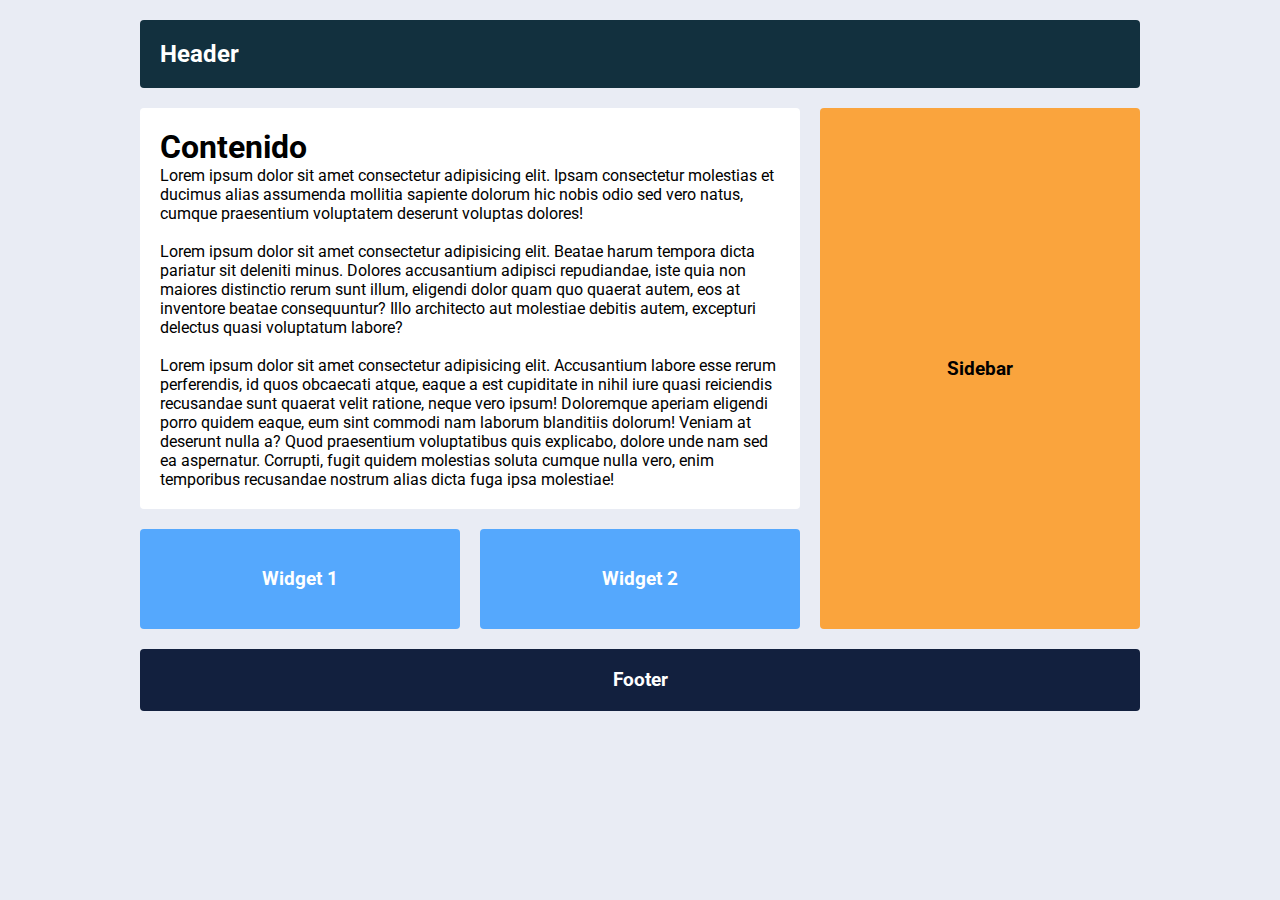
<file: CSS GRID/index.html>
<!DOCTYPE html>
<html lang="es">
  <head>
    <meta charset="UTF-8" />
    <meta content="viewport" content="width=device-width" />
    <meta content="X-UA-Compatible" content="ie=edge" />
    <link
      href="https://fonts.googleapis.com/css?family=Roboto&display=swap"
      rel="stylesheet"
    />
    <link rel="stylesheet" href="style.css" />
    <title>Css Grid</title>
  </head>
  <body>
    <div class="container">
      <header class="header">
        <h2>Header</h2>
      </header>

      <main class="content">
        <h1>Contenido</h1>
        <p>
          Lorem ipsum dolor sit amet consectetur adipisicing elit. Ipsam
          consectetur molestias et ducimus alias assumenda mollitia sapiente
          dolorum hic nobis odio sed vero natus, cumque praesentium voluptatem
          deserunt voluptas dolores! <br />
          <br />
          Lorem ipsum dolor sit amet consectetur adipisicing elit. Beatae harum
          tempora dicta pariatur sit deleniti minus. Dolores accusantium
          adipisci repudiandae, iste quia non maiores distinctio rerum sunt
          illum, eligendi dolor quam quo quaerat autem, eos at inventore beatae
          consequuntur? Illo architecto aut molestiae debitis autem, excepturi
          delectus quasi voluptatum labore? <br />
          <br />
          Lorem ipsum dolor sit amet consectetur adipisicing elit. Accusantium
          labore esse rerum perferendis, id quos obcaecati atque, eaque a est
          cupiditate in nihil iure quasi reiciendis recusandae sunt quaerat
          velit ratione, neque vero ipsum! Doloremque aperiam eligendi porro
          quidem eaque, eum sint commodi nam laborum blanditiis dolorum! Veniam
          at deserunt nulla a? Quod praesentium voluptatibus quis explicabo,
          dolore unde nam sed ea aspernatur. Corrupti, fugit quidem molestias
          soluta cumque nulla vero, enim temporibus recusandae nostrum alias
          dicta fuga ipsa molestiae!
        </p>
      </main>
      <aside class="sidebar">
        <h3>Sidebar</h3>
      </aside>
      <div class="widget-1">
        <h3>Widget 1</h3>
      </div>
      <div class="widget-2">
        <h3>Widget 2</h3>
      </div>
      <footer class="footer">
        <h3>Footer</h3>
      </footer>
    </div>
  </body>
</html>
</file>
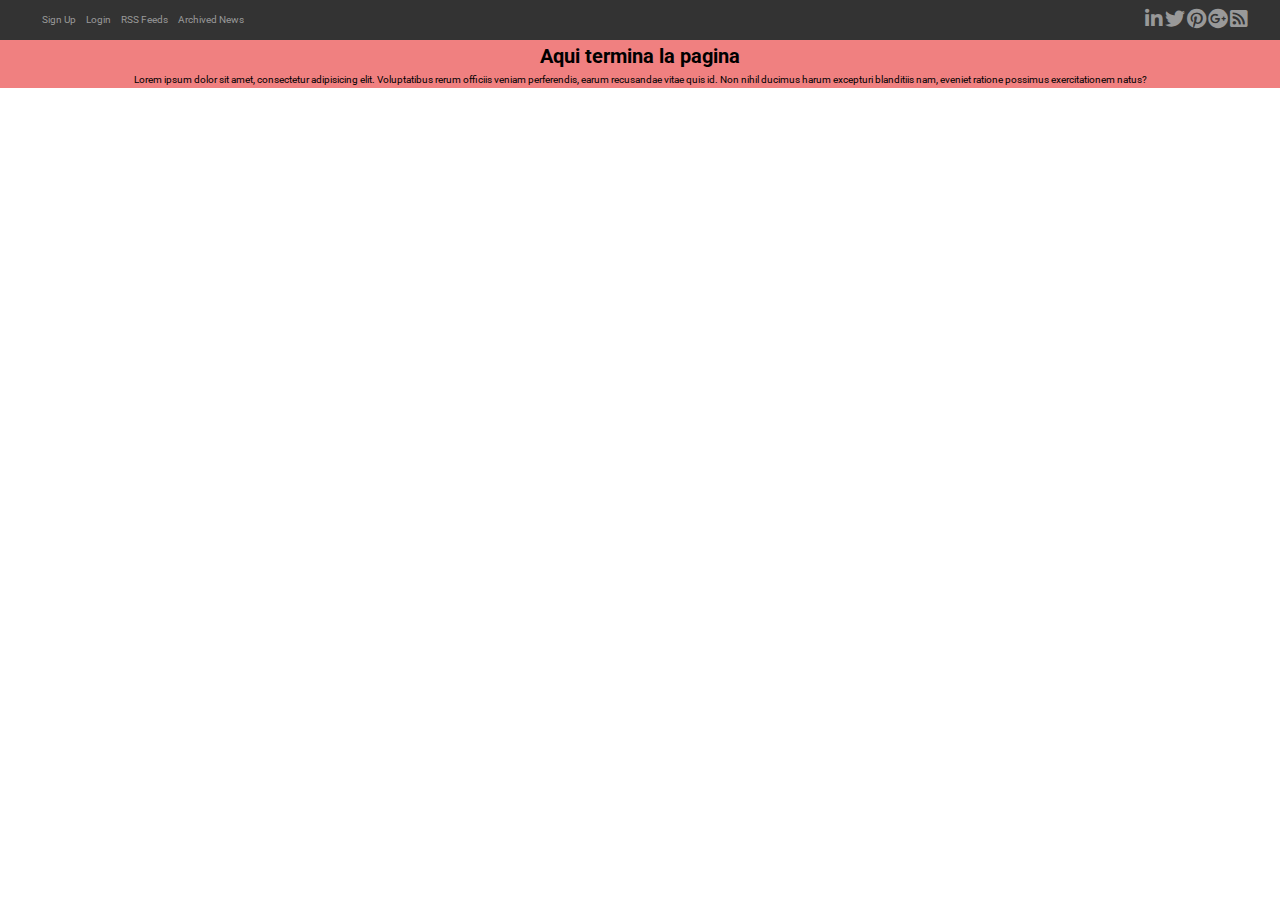
<file: NobodysFool/index.html>
<!DOCTYPE html>
<html lang="en">
  <head>
    <meta charset="UTF-8" />
    <meta name="viewport" content="width=device-width, initial-scale=1.0" />
    <meta http-equiv="X-UA-Compatible" content="ie=edge" />
    <title>NobodysFool</title>
    <link rel="stylesheet" href="style.css" />
    <link
      href="https://fonts.googleapis.com/css?family=Roboto&display=swap"
      rel="stylesheet"
    />
    <link
      rel="stylesheet"
      href="https://cdnjs.cloudflare.com/ajax/libs/font-awesome/5.11.2/css/all.css"
    />
  </head>
  <body>
    <section class="nav01">
      <div class="container">
        <div class="social">
          <div class="links">
            <ul>
              <li><a href="#">Sign Up</a></li>
              <li><a href="#">Login</a></li>
              <li><a href="#">RSS Feeds</a></li>
              <li><a href="#">Archived News</a></li>
            </ul>
          </div>
          <div class="icons">
            <a href="#"><i class="fab fa-linkedin-in fa-2x"></i></a>
            <a href="#"><i class="fab fa-twitter fa-2x"></i></a>
            <a href="#"><i class="fab fa-pinterest fa-2x"></i></a>
            <a href="#"><i class="fab fa-google-plus fa-2x"></i></a>
            <a href="#"><i class="fas fa-rss-square fa-2x"></i></a>
          </div>
        </div>
      </div>
    </section>

    <footer>
      <div class="container">
        <h1>Aqui termina la pagina</h1>
        <p>
          Lorem ipsum dolor sit amet, consectetur adipisicing elit. Voluptatibus
          rerum officiis veniam perferendis, earum recusandae vitae quis id. Non
          nihil ducimus harum excepturi blanditiis nam, eveniet ratione possimus
          exercitationem natus?
        </p>
      </div>
    </footer>
  </body>
</html>
</file>
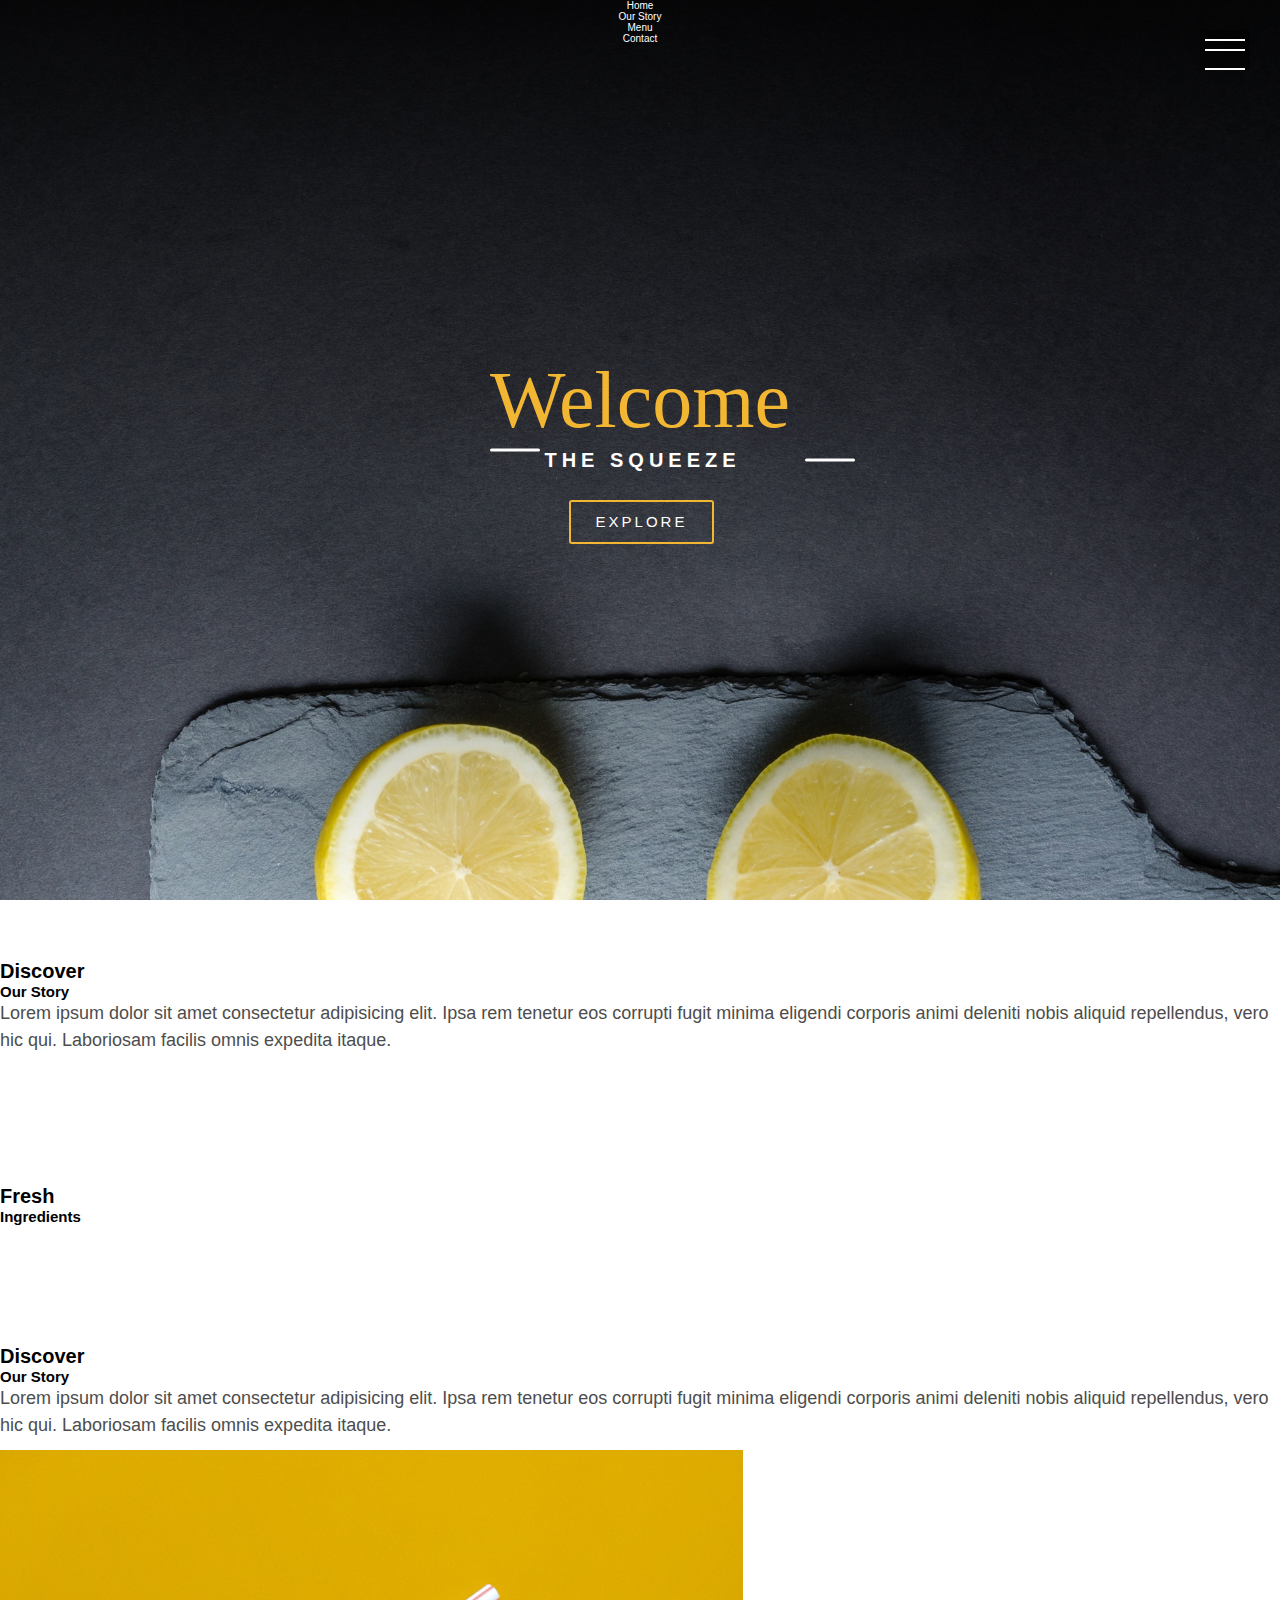
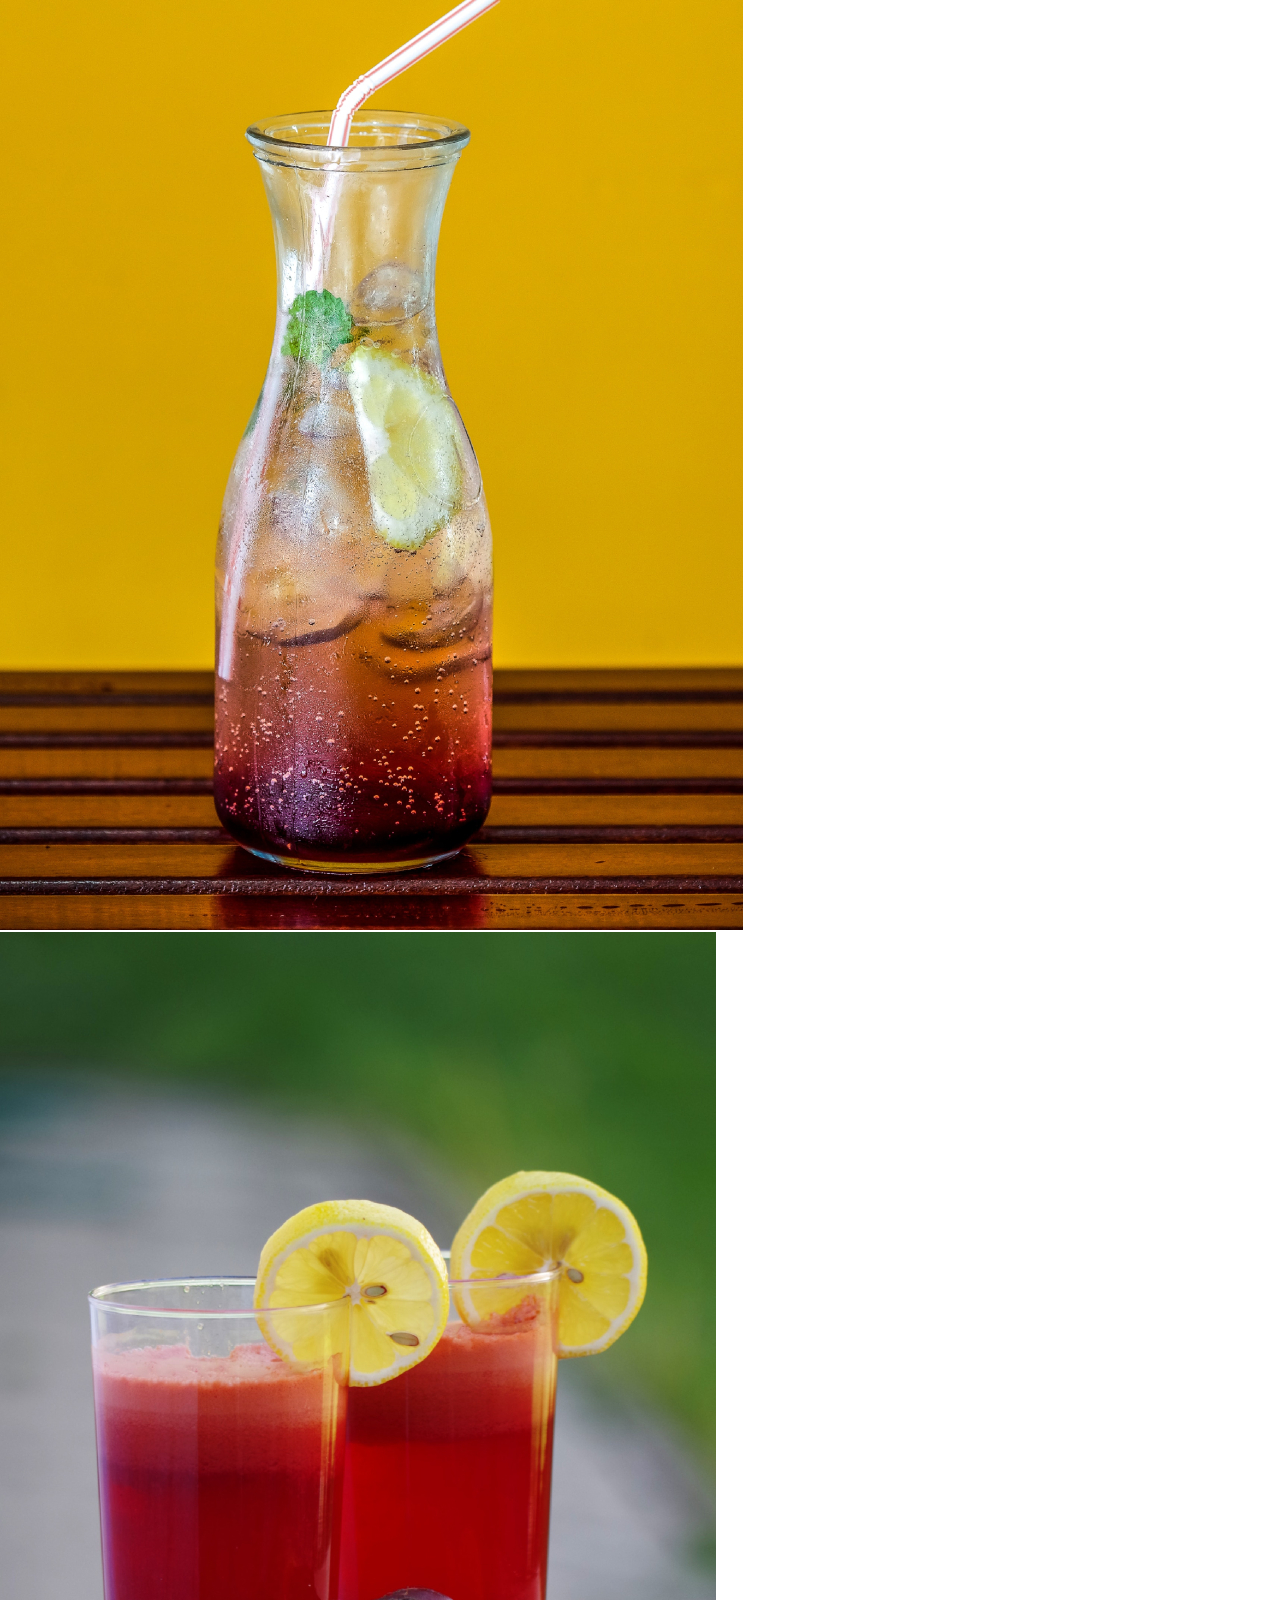
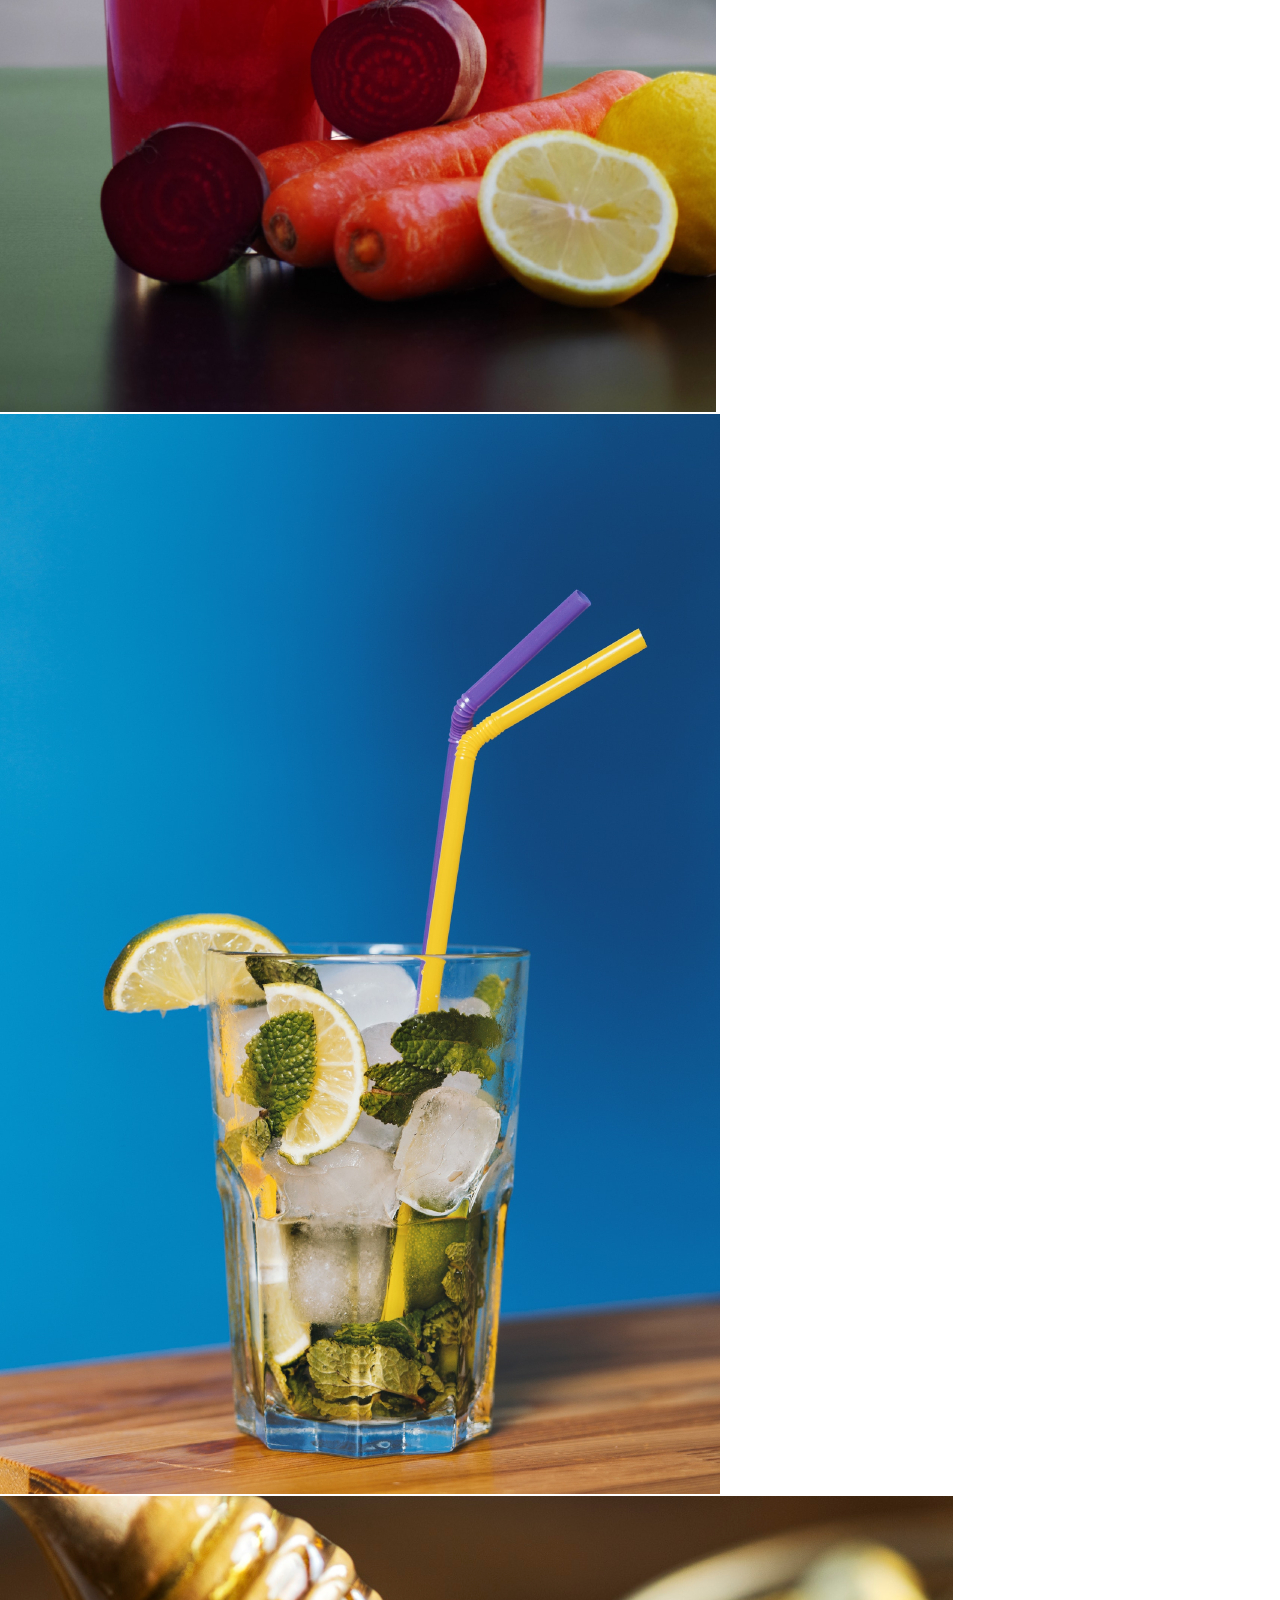
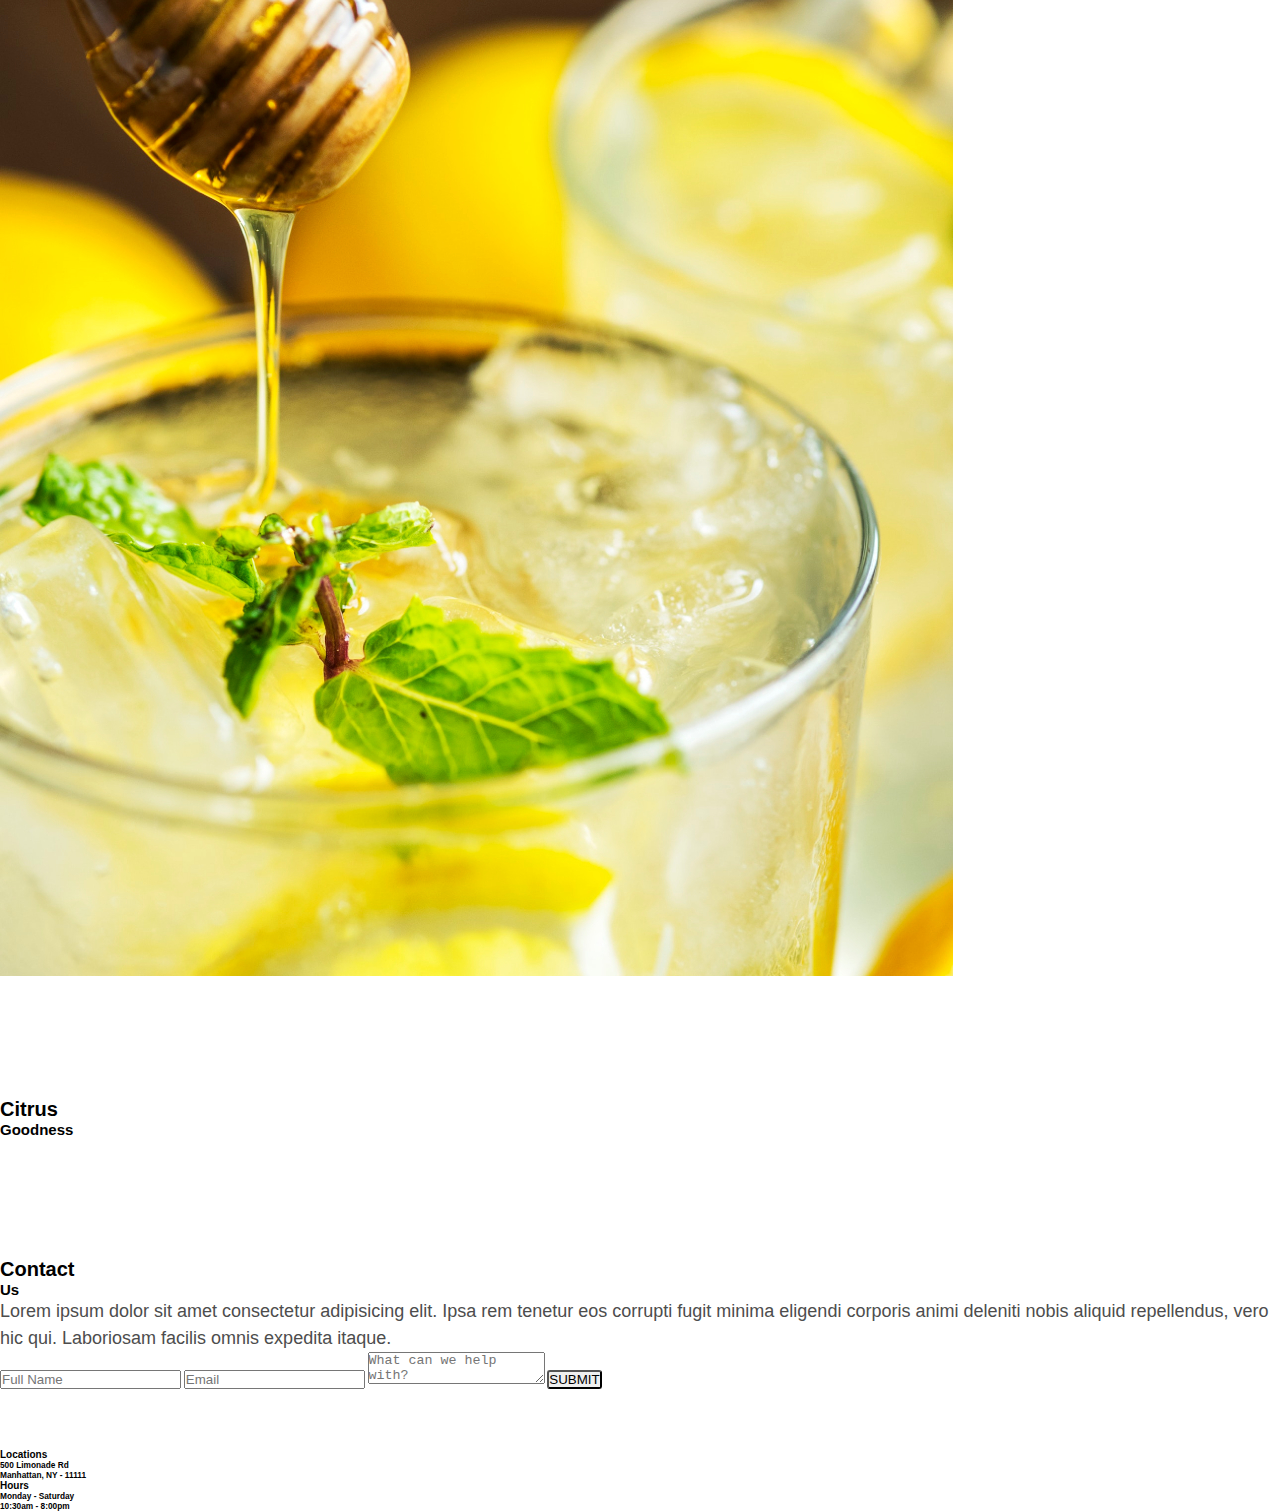
<file: Squeeze/index.html>
<!DOCTYPE html>
<html lang="en">
  <head>
    <meta charset="UTF-8" />
    <meta name="viewport" content="width=device-width, initial-scale=1.0" />
    <meta http-equiv="X-UA-Compatible" content="ie=edge" />
    <title>The Squeeze</title>
    <link rel="stylesheet" href="style.css" />
  </head>
  <body>
    <header id="home">
      <div class="menu">
        <span class="bar"></span>
      </div>

      <nav class="nav">
        <div class="overlay">
          <ul>
            <li><a href="#home">Home</a></li>
            <li><a href="#story">Our Story</a></li>
            <li><a href="#menu">Menu</a></li>
            <li><a href="#contact">Contact</a></li>
          </ul>
        </div>
      </nav>
      <div class="main-text">
        <h1>Welcome</h1>
        <h2>The Squeeze</h2>
        <a href="#" class="btn main-btn">Explore</a>
      </div>
    </header>

    <section class="our-story" id="story">
      <div class="container">
        <h1 class="custom-font">Discover</h1>
        <h2 class="custom-font-secondary">Our Story</h2>
        <p>
          Lorem ipsum dolor sit amet consectetur adipisicing elit. Ipsa rem
          tenetur eos corrupti fugit minima eligendi corporis animi deleniti
          nobis aliquid repellendus, vero hic qui. Laboriosam facilis omnis
          expedita itaque.
        </p>
        <a href="#" class="btn btn-info">Learn More</a>
        <div class="store"></div>
      </div>
    </section>

    <section class="fresh-ingredient between-sec">
      <div class="container">
        <h1 class="custom-font">Fresh</h1>
        <h2 class="custom-font-secondary between-sec-color">Ingredients</h2>
      </div>
    </section>

    <section class="our-menu" id="menu">
      <div class="container">
        <h1 class="custom-font">Discover</h1>
        <h2 class="custom-font-secondary">Our Story</h2>
        <p>
          Lorem ipsum dolor sit amet consectetur adipisicing elit. Ipsa rem
          tenetur eos corrupti fugit minima eligendi corporis animi deleniti
          nobis aliquid repellendus, vero hic qui. Laboriosam facilis omnis
          expedita itaque.
        </p>
        <a href="#" class="btn btn-info">Full Menu</a>
        <div class="image-group">
          <img src="images/lemonade.jpeg" alt="" />
          <img src="images/lemonade2.jpeg" alt="" />
          <img src="images/lemonade3.jpeg" alt="" />
          <img src="images/lemonade4.jpeg" alt="" />
        </div>
      </div>
    </section>

    <section class="citrus-goodness between-sec">
      <div class="container">
        <h1 class="custom-font">Citrus</h1>
        <h2 class="custom-font-secondary between-sec-color">Goodness</h2>
      </div>
    </section>

    <section class="contact-us" id="contact">
      <div class="container">
        <h1 class="custom-font">Contact</h1>
        <h2 class="custom-font-secondary">Us</h2>
        <p>
          Lorem ipsum dolor sit amet consectetur adipisicing elit. Ipsa rem
          tenetur eos corrupti fugit minima eligendi corporis animi deleniti
          nobis aliquid repellendus, vero hic qui. Laboriosam facilis omnis
          expedita itaque.
        </p>
        <form action="">
          <input
            type="text"
            class="input"
            placeholder="Full Name"
            name="name"
            required
          />
          <input
            type="text"
            class="input"
            placeholder="Email"
            name="email"
            required
          />
          <textarea
            name="message"
            class="text-area"
            placeholder="What can we help with?"
            required
          ></textarea>
          <input type="submit" class="input btn btn-submit" />
        </form>
      </div>
    </section>

    <footer>
      <div class="locations">
        <h4>Locations</h4>
        <div class="location">
          <h5>
            500 Limonade Rd <br />
            Manhattan, NY - 11111
          </h5>
        </div>
      </div>

      <div class="hours">
        <h4>Hours</h4>
        <div class="days">
          <h5>
            Monday - Saturday <br />
            10:30am - 8:00pm
          </h5>
        </div>
      </div>
    </footer>

    <script src="https://code.jquery.com/jquery-3.4.1.min.js"></script>
    <script src="main.js"></script>
  </body>
</html>
</file>
<file: CSS GRID/style.css>
* {
  padding: 0;
  margin: 0;
  box-sizing: border-box;
}

body {
  background: #e9ecf4;
  color: #000;
  font-family: "Roboto", sans-serif;
}

.container {
  width: 90%;
  max-width: 1000px;
  margin: 20px auto;
  display: grid;
  grid-gap: 20px;
  grid-template-columns: repeat(3, 1fr);
  grid-template-rows: repeat(4, auto);

  grid-template-areas:
    "header header header"
    "content content sidebar"
    "widget-1 widget-2 sidebar"
    "footer footer footer";
}

.container > div,
.container .header,
.container .content,
.container .sidebar,
.container .footer {
  background: #fff;
  padding: 20px;
  border-radius: 4px;
}

.container .header {
  background: #12303e;
  color: #fff;
  grid-area: header;
}

.container .content {
  grid-area: content;
}

.container .sidebar {
  grid-column: 3 / 4;
  grid-area: sidebar;
  min-height: 100px;
  background: #faa43d;
  text-align: center;
  display: flex;
  align-items: center;
  justify-content: center;
}

.container .widget-1,
.container .widget-2 {
  background: #55a8fd;
  color: #fff;
  height: 100px;
  text-align: center;
  display: flex;
  align-items: center;
  justify-content: center;
}

.container .widget-1 {
  grid-area: widget-1;
}
.container .widget-2 {
  grid-area: widget-2;
}

.container .footer {
  grid-area: footer;
  background: #12203e;
  color: #fff;
  /* grid-column: span 3; */
  display: flex;
  align-items: center;
  justify-content: center;
}

@media screen and (max-width: 768px) {
  .container {
    grid-template-areas:
      "header header header"
      "content content content"
      "sidebar sidebar sidebar"
      "widget-1 widget-1 widget-2"
      "footer footer footer";
  }
}
</file>
<file: NobodysFool/style.css>
/* Globals  */
* {
  box-sizing: border-box;
  margin: 0;
  padding: 0;
}

body {
  font-family: "Roboto", sans-serif;
  font-size: 10px;
  line-height: 1.6;
  text-align: center;

  /* Width of the page */
  --contentWidth: 95%;
}

.container {
  max-width: var(--contentWidth);
  margin: 0 auto;
}

/*Nav redes*/
.nav01 {
  background: #333;
}

.social {
  display: flex;
  justify-content: space-between;
  height: 2.5rem;
  align-items: center;
}

.links ul {
  display: flex;
  list-style: none;
}

.links ul li {
  margin-left: 10px;
}

.links ul li a {
  text-decoration: none;
  color: #999;
}
.links ul li a:hover {
  color: #fff;
}

/* Icons */
.icons a {
  text-decoration: none;
}
.icons i {
  color: #999;
}
.icons .fa-linkedin-in:hover {
  color: rgb(41, 41, 219);
}
.icons .fa-twitter:hover {
  color: rgb(0, 191, 255);
}
.icons .fa-pinterest:hover {
  color: rgb(245, 40, 40);
}
.icons .fa-google-plus:hover {
  color: rgb(250, 99, 99);
}
.icons .fa-rss-square:hover {
  color: rgb(255, 123, 0);
}

/* Footer */
footer {
  background: lightcoral;
}
</file>
<file: Squeeze/style.css>
/* Global styles */
*,
*::before,
*::after {
  margin: 0;
  padding: 0;
  box-sizing: border-box;
}

html {
  font-size: 10px;
  font-family: "Roboto", sans-serif;
}

:root {
  --main-font-color: #f2b632;
  --main-white: #fff;
  --main-font-dark-gray: #4d4d4d;
  --main-footer-bg-color: #141414;
  --main-font-family: "Cheddar Jack", cursive;
}

section {
  padding: 6rem 0;
}

p {
  line-height: 1.5;
  font-size: 1.8rem;
  font-weight: 300;
  color: var(--main-font-dark-gray);
}

a {
  text-decoration: none;
  color: var(--main-white);
}

/* Reusable classes */
.btn {
  display: inline-block;
  transition: all 650ms;
  border-radius: 3px;
  text-transform: uppercase;
}

/* Header */
header {
  width: 100%;
  height: 100vh;
  background: linear-gradient(to bottom, rgba(0, 0, 0, 0.9), transparent),
    url("images/hero.jpeg") bottom no-repeat;
  background-size: cover;
  display: flex;
  flex-direction: column;
  text-align: center;
  position: relative;
}

/* Header - Nav Toggle */
.menu {
  padding: 2rem 2.5rem;
  position: fixed;
  top: 3rem;
  right: 3rem;
  background-color: rgba(0, 0, 0, 0.5);
  z-index: 999;
  border-radius: 3px;
  cursor: pointer;
}

.menu .bar,
.menu .bar::before,
.menu .bar::after {
  content: "";
  position: absolute;
  height: 2px;
  width: 4rem;
  background-color: var(--main-white);
  top: 0;
  left: 0;
  right: 0;
  bottom: 0;
  margin: auto;
  transition: 650ms;
}

.menu .bar::before {
  top: -2rem;
}

.menu .bar::after {
  top: 2rem;
}

.active .bar {
  background-color: transparent;
}

.active .bar::before {
  transform: rotate(45deg);
}

.active .bar::after {
  transform: rotate(-45deg);
}

.active .bar::before,
.active .bar::after {
  top: 0;
}
/* Header - Nav */

/* Header - Main Text */
.main-text {
  line-height: 0;
  margin: auto;
  color: var(--main-white);
  user-select: none;
}

.main-text h1 {
  font-family: var(--main-font-family);
  color: var(--main-font-color);
  font-size: 8rem;
  font-weight: 100;
  margin-bottom: 5rem;
}

.main-text h2 {
  text-transform: uppercase;
  letter-spacing: 5px;
  margin-right: -5px;
  font-size: 2rem;
  line-height: 1;
  position: relative;
}

.main-text h1::before,
.main-text h2::after {
  content: "";
  width: 5rem;
  height: 3px;
  top: 50%;
  transform: translateY(-50%);
  position: absolute;
  background-color: var(--main-white);
  border-radius: 8px;
}

.main-text h2::before {
  left: -6rem;
}

.main-text h2::after {
  right: -6rem;
}

.main-btn {
  font-size: 1.5rem;
  border: 2px solid var(--main-font-color);
  padding: 2rem 2.5rem;
  letter-spacing: 3px;
  margin-right: -3px;
  position: relative;
  margin-top: 3rem;
}

.main-btn:hover {
  transform: translateY(-3px);
  box-shadow: 0 1rem 2rem rgba(0, 0, 0, 0.2);
}

.main-btn:active {
  transform: translateY(0);
  box-shadow: none;
}
</file>
